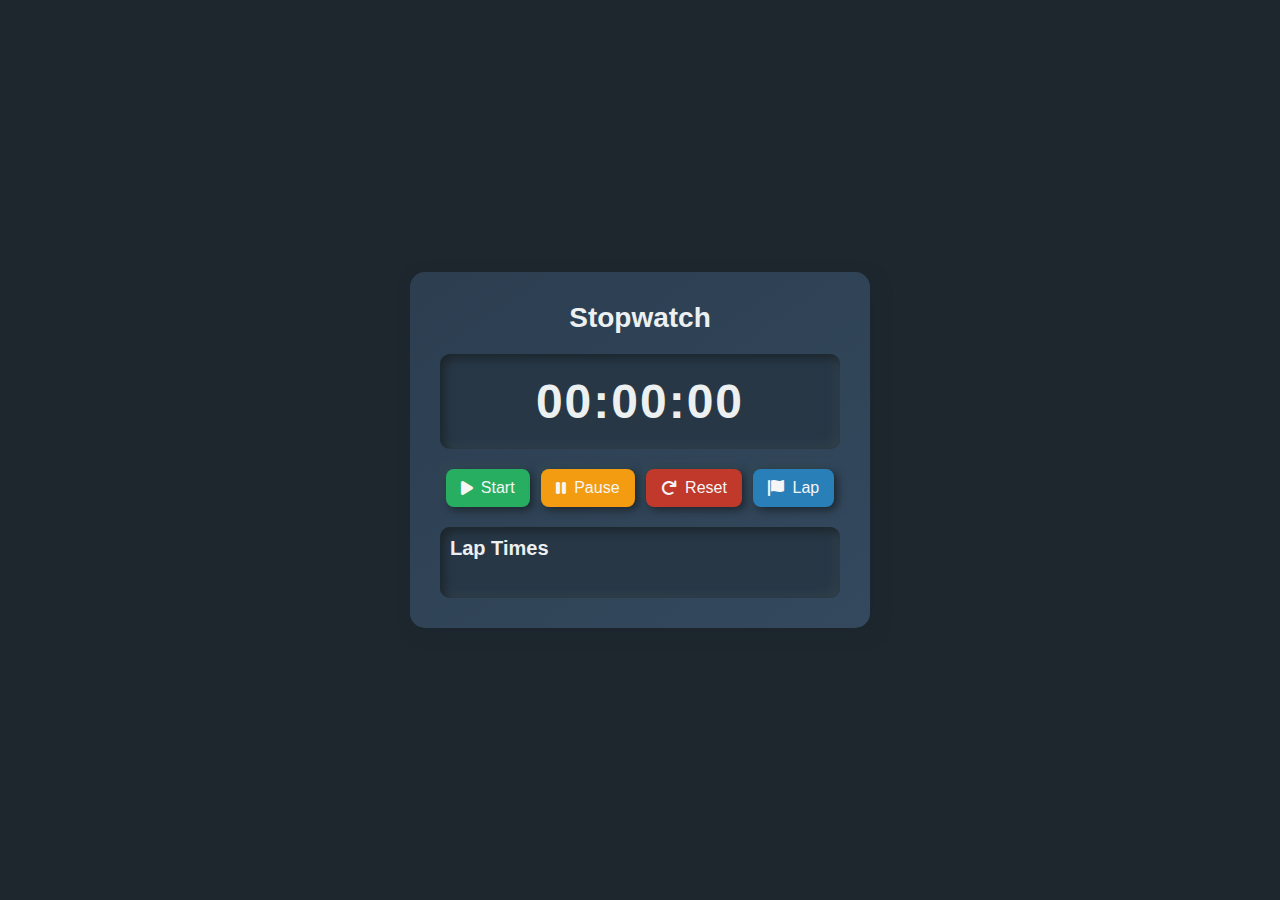
<file: SCT_WT_2/index.html>
<!DOCTYPE html>
<html lang="en">
<head>
    <meta charset="UTF-8">
    <meta name="viewport" content="width=device-width, initial-scale=1.0">
    <title>Stopwatch Web Application</title>
    <link rel="stylesheet" href="https://cdnjs.cloudflare.com/ajax/libs/font-awesome/6.0.0-beta3/css/all.min.css">
    <link rel="stylesheet" href="styles.css">
</head>
<body>
    <div class="stopwatch-container">
        <h1>Stopwatch</h1>
        <div class="display-section">
            <div id="time-display">00:00:00</div>
        </div>
        <div class="controls">
            <button id="start-btn"><i class="fas fa-play"></i> Start</button>
            <button id="pause-btn"><i class="fas fa-pause"></i> Pause</button>
            <button id="reset-btn"><i class="fas fa-redo"></i> Reset</button>
            <button id="lap-btn"><i class="fas fa-flag"></i> Lap</button>
        </div>
        <div class="lap-section">
            <h2>Lap Times</h2>
            <ul id="lap-times"></ul>
        </div>
    </div>
    <script src="script.js"></script>
</body>
</html>
</file>
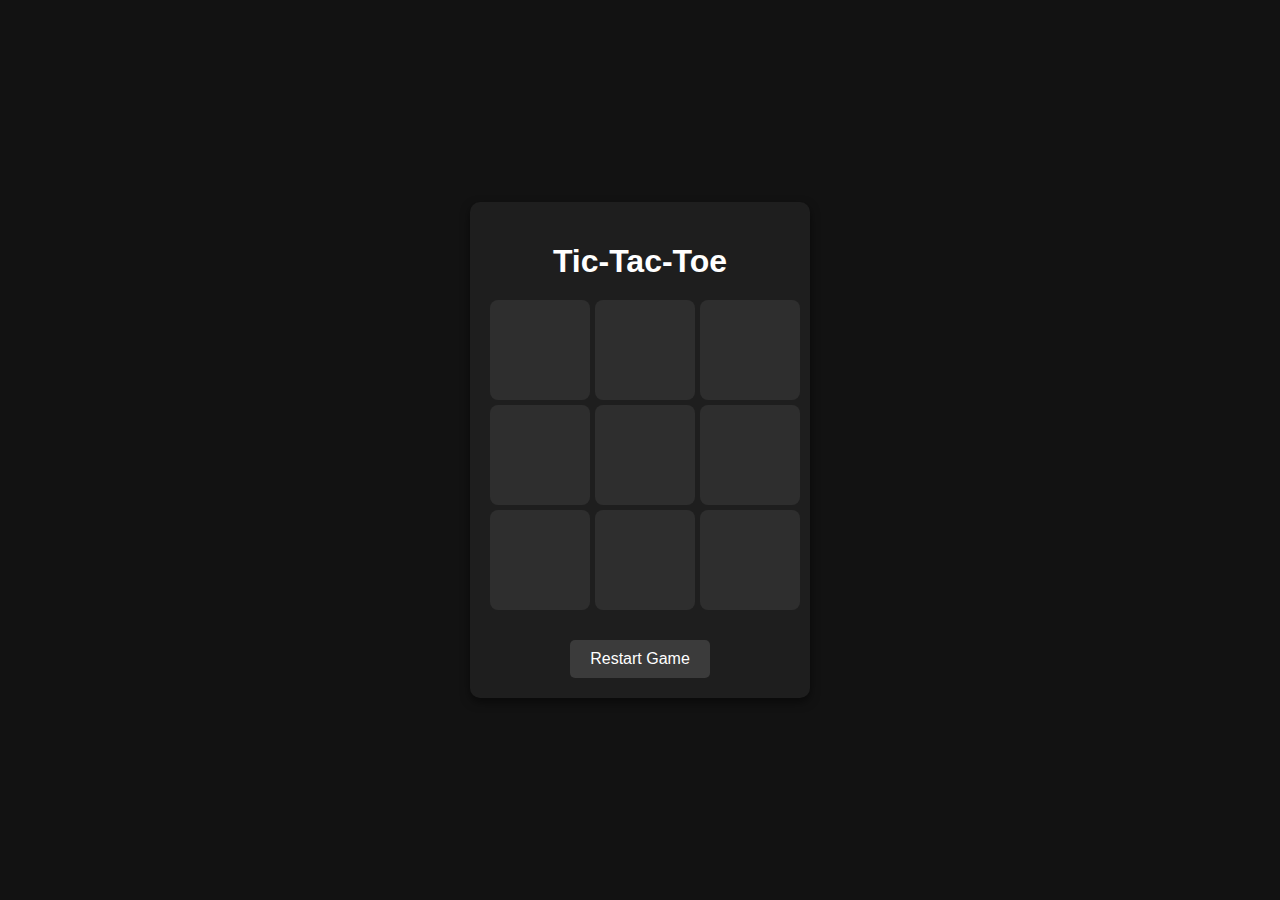
<file: SCT_WT_3/index.html>
<!DOCTYPE html>
<html lang="en">
<head>
    <meta charset="UTF-8">
    <meta name="viewport" content="width=device-width, initial-scale=1.0">
    <title>Tic-Tac-Toe</title>
    <link rel="stylesheet" href="styles.css">
</head>
<body>
    <div id="game-container">
        <h1>Tic-Tac-Toe</h1>
        <div id="board">
            <!-- 9 Cells -->
            <div class="cell" data-index="0"></div>
            <div class="cell" data-index="1"></div>
            <div class="cell" data-index="2"></div>
            <div class="cell" data-index="3"></div>
            <div class="cell" data-index="4"></div>
            <div class="cell" data-index="5"></div>
            <div class="cell" data-index="6"></div>
            <div class="cell" data-index="7"></div>
            <div class="cell" data-index="8"></div>
        </div>
        <p id="message"></p>
        <button id="restart">Restart Game</button>
    </div>
    <script src="script.js"></script>
</body>
</html>
</file>
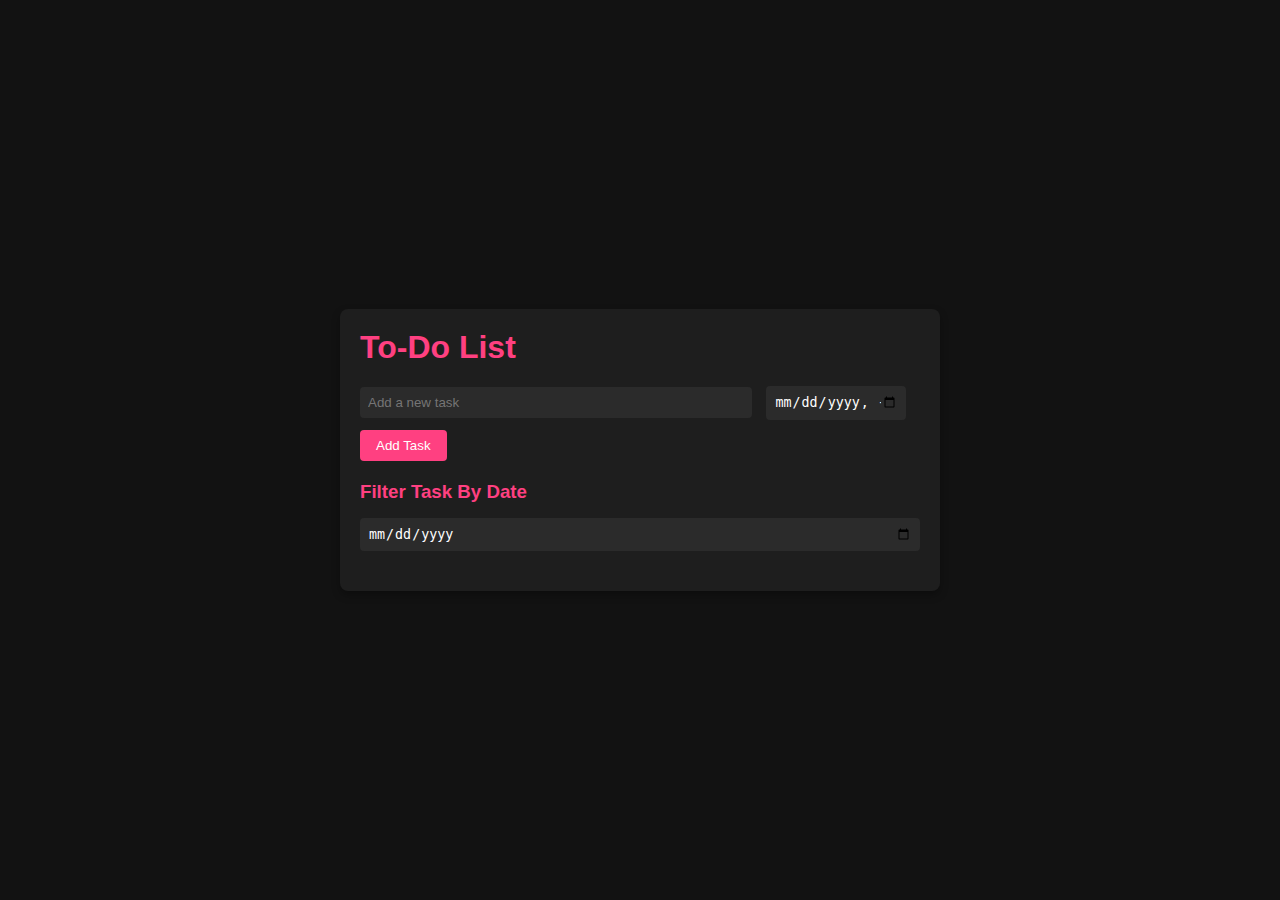
<file: SCT_WT_4/index.html>
<!DOCTYPE html>
<html lang="en">
<head>
    <meta charset="UTF-8">
    <meta name="viewport" content="width=device-width, initial-scale=1.0">
    <title>To-Do App</title>
    <link rel="stylesheet" href="styles.css">
</head>
<body>
    <div class="container">
        <header>
            <h1>To-Do List</h1>
        </header>
        
        <section class="add-task">
            <input type="text" id="task-input" placeholder="Add a new task" />
            <input type="datetime-local" id="task-time" />
            <button id="add-task-btn" style="margin-top: 10px; margin-bottom: 20px;">Add Task</button>
        </section>

        <!-- Search Bar to Filter Tasks by Date -->
        <section class="search-task">
            <h3>Filter Task By Date</h3>
            <input type="date" id="search-date" placeholder="Search tasks by date" />
        </section>

        <div id="task-list" class="task-list"></div>
    </div>
    
    <script src="script.js"></script>
</body>
</html>
</file>
<file: SCT_WT_2/styles.css>
/* General styles */
body {
    font-family: "Poppins", sans-serif;
    margin: 0;
    background-color: #1e272e; /* Dark background */
    color: #f5f5f5; /* Light text */
    display: flex;
    justify-content: center;
    align-items: center;
    height: 100vh;
}

/* Stopwatch Container */
.stopwatch-container {
    text-align: center;
    background: linear-gradient(145deg, #2c3e50, #34495e);
    border-radius: 15px;
    padding: 30px;
    box-shadow: 5px 5px 15px #1c262e;
    width: 400px;
    animation: fadeIn 0.5s ease-in-out;
}

h1 {
    margin: 0;
    font-size: 28px;
    color: #ecf0f1;
}

/* Display Section */
.display-section {
    margin: 20px 0;
    padding: 20px;
    background: #273746;
    border-radius: 10px;
    box-shadow: inset 4px 4px 10px #1c252b, inset -4px -4px 10px #32434d;
}

#time-display {
    font-size: 48px;
    font-weight: bold;
    color: #ecf0f1;
    letter-spacing: 2px;
}

/* Controls Styling */
.controls {
    display: flex;
    justify-content: space-around;
    margin: 20px 0;
}

.controls button {
    padding: 10px 15px;
    font-size: 16px;
    border: none;
    border-radius: 8px;
    cursor: pointer;
    display: flex;
    align-items: center;
    gap: 8px;
    color: #f5f5f5;
    transition: transform 0.3s ease, box-shadow 0.3s ease;
    box-shadow: 3px 3px 8px #1c262e, -3px -3px 8px #344b56;
}

/* Button Colors */
#start-btn {
    background-color: #27ae60;
}

#pause-btn {
    background-color: #f39c12;
}

#reset-btn {
    background-color: #c0392b;
}

#lap-btn {
    background-color: #2980b9;
}

/* Button Hover Effects */
.controls button:hover {
    transform: translateY(-3px);
    box-shadow: 0 5px 15px rgba(0, 0, 0, 0.2);
}

.controls button:active {
    transform: scale(0.95);
}

/* Lap Section */
.lap-section {
    text-align: left;
    margin-top: 20px;
    padding: 10px;
    background: #273746;
    border-radius: 10px;
    box-shadow: inset 4px 4px 10px #1c252b, inset -4px -4px 10px #32434d;
}

.lap-section h2 {
    margin: 0 0 10px;
    font-size: 20px;
    color: #ecf0f1;
}

#lap-times {
    list-style: none;
    padding: 0;
    max-height: 150px;
    overflow-y: auto;
    color: #bdc3c7;
    font-size: 14px;
}

/* Scrollbar Styling */
#lap-times::-webkit-scrollbar {
    width: 6px;
}

#lap-times::-webkit-scrollbar-thumb {
    background: #7f8c8d;
    border-radius: 3px;
}

#lap-times::-webkit-scrollbar-thumb:hover {
    background: #95a5a6;
}

/* Lap Items */
#lap-times li {
    padding: 5px 0;
    border-bottom: 1px solid #34495e;
}

/* Keyframe Animations */
@keyframes fadeIn {
    from {
        opacity: 0;
        transform: translateY(-20px);
    }
    to {
        opacity: 1;
        transform: translateY(0);
    }
}
</file>
<file: SCT_WT_3/styles.css>
/* style.css */
body {
    font-family: 'Arial', sans-serif;
    margin: 0;
    padding: 0;
    display: flex;
    justify-content: center;
    align-items: center;
    height: 100vh;
    background-color: #121212;
    color: #ffffff;
    transition: background-color 0.3s ease, color 0.3s ease;
}

#game-container {
    text-align: center;
    padding: 20px;
    border-radius: 10px;
    background-color: #1e1e1e;
    box-shadow: 0 4px 10px rgba(0, 0, 0, 0.5);
    width: 300px;
}

h1 {
    margin-bottom: 10px;
}

#board {
    display: grid;
    grid-template-columns: repeat(3, 1fr);
    gap: 5px;
    margin: 20px auto;
    width: 300px;
}

.cell {
    width: 100px;
    height: 100px;
    background-color: #2e2e2e;
    border-radius: 8px;
    display: flex;
    justify-content: center;
    align-items: center;
    font-size: 2rem;
    color: #ffffff;
    cursor: pointer;
    transition: transform 0.2s ease, background-color 0.3s ease;
}

.cell:hover {
    background-color: #444;
    transform: scale(1.05);
}

.cell.taken {
    cursor: not-allowed;
}

button {
    padding: 10px 20px;
    margin-top: 10px;
    border: none;
    border-radius: 5px;
    background-color: #3b3b3b;
    color: #ffffff;
    font-size: 16px;
    cursor: pointer;
    transition: background-color 0.3s ease;
}

button:hover {
    background-color: #575757;
}

#dark-mode-toggle {
    margin-bottom: 10px;
}

.dark-mode {
    background-color: #ffffff;
    color: #121212;
}

.dark-mode #game-container {
    background-color: #f4f4f4;
}

.dark-mode .cell {
    background-color: #e0e0e0;
    color: #121212;
}
</file>
<file: SCT_WT_4/styles.css>
* {
    margin: 0;
    padding: 0;
    box-sizing: border-box;
}

body {
    font-family: Arial, sans-serif;
    background-color: #121212;
    color: white;
    display: flex;
    justify-content: center;
    align-items: center;
    height: 100vh;
}

.container {
    width: 80%;
    max-width: 600px;
    background-color: #1e1e1e;
    padding: 20px;
    border-radius: 8px;
    box-shadow: 0 4px 8px rgba(0, 0, 0, 0.3);
}

header {
    display: flex;
    justify-content: space-between;
    align-items: center;
    margin-bottom: 20px;
}

header h1 {
    font-size: 2rem;
    color: #ff4081;
}

h3 {
    
    color: #ff4081;
}


button {
    background-color: #ff4081;
    border: none;
    color: white;
    padding: 8px 16px;
    border-radius: 4px;
    cursor: pointer;
    transition: background-color 0.3s;
}

button:hover {
    background-color: #780a2f;
}

.add-task input {
    width: 70%;
    padding: 8px;
    margin-right: 10px;
    border: none;
    border-radius: 4px;
    background-color: #2b2b2b;
    color: white;
}

.add-task input[type="datetime-local"] {
    width: 25%;
}

.task-list {
    margin-top: 20px;
}

.task {
    display: flex;
    justify-content: space-between;
    align-items: center;
    background-color: #2b2b2b;
    padding: 12px;
    margin: 10px 0;
    border-radius: 8px;
    transition: background-color 0.3s;
}

.task.completed {
    background-color: #424242;
    text-decoration: line-through;
}

.task button {
    background-color: transparent;
    color: #ff4081;
    border: none;
    cursor: pointer;
}

.task button:hover {
    color: #780a2f;
}

.search-task input {
    width: 100%;
    padding: 8px;
    margin-top: 15px;
    border-radius: 4px;
    background-color: #2b2b2b;
    color: white;
    border: none;
}
</file>
